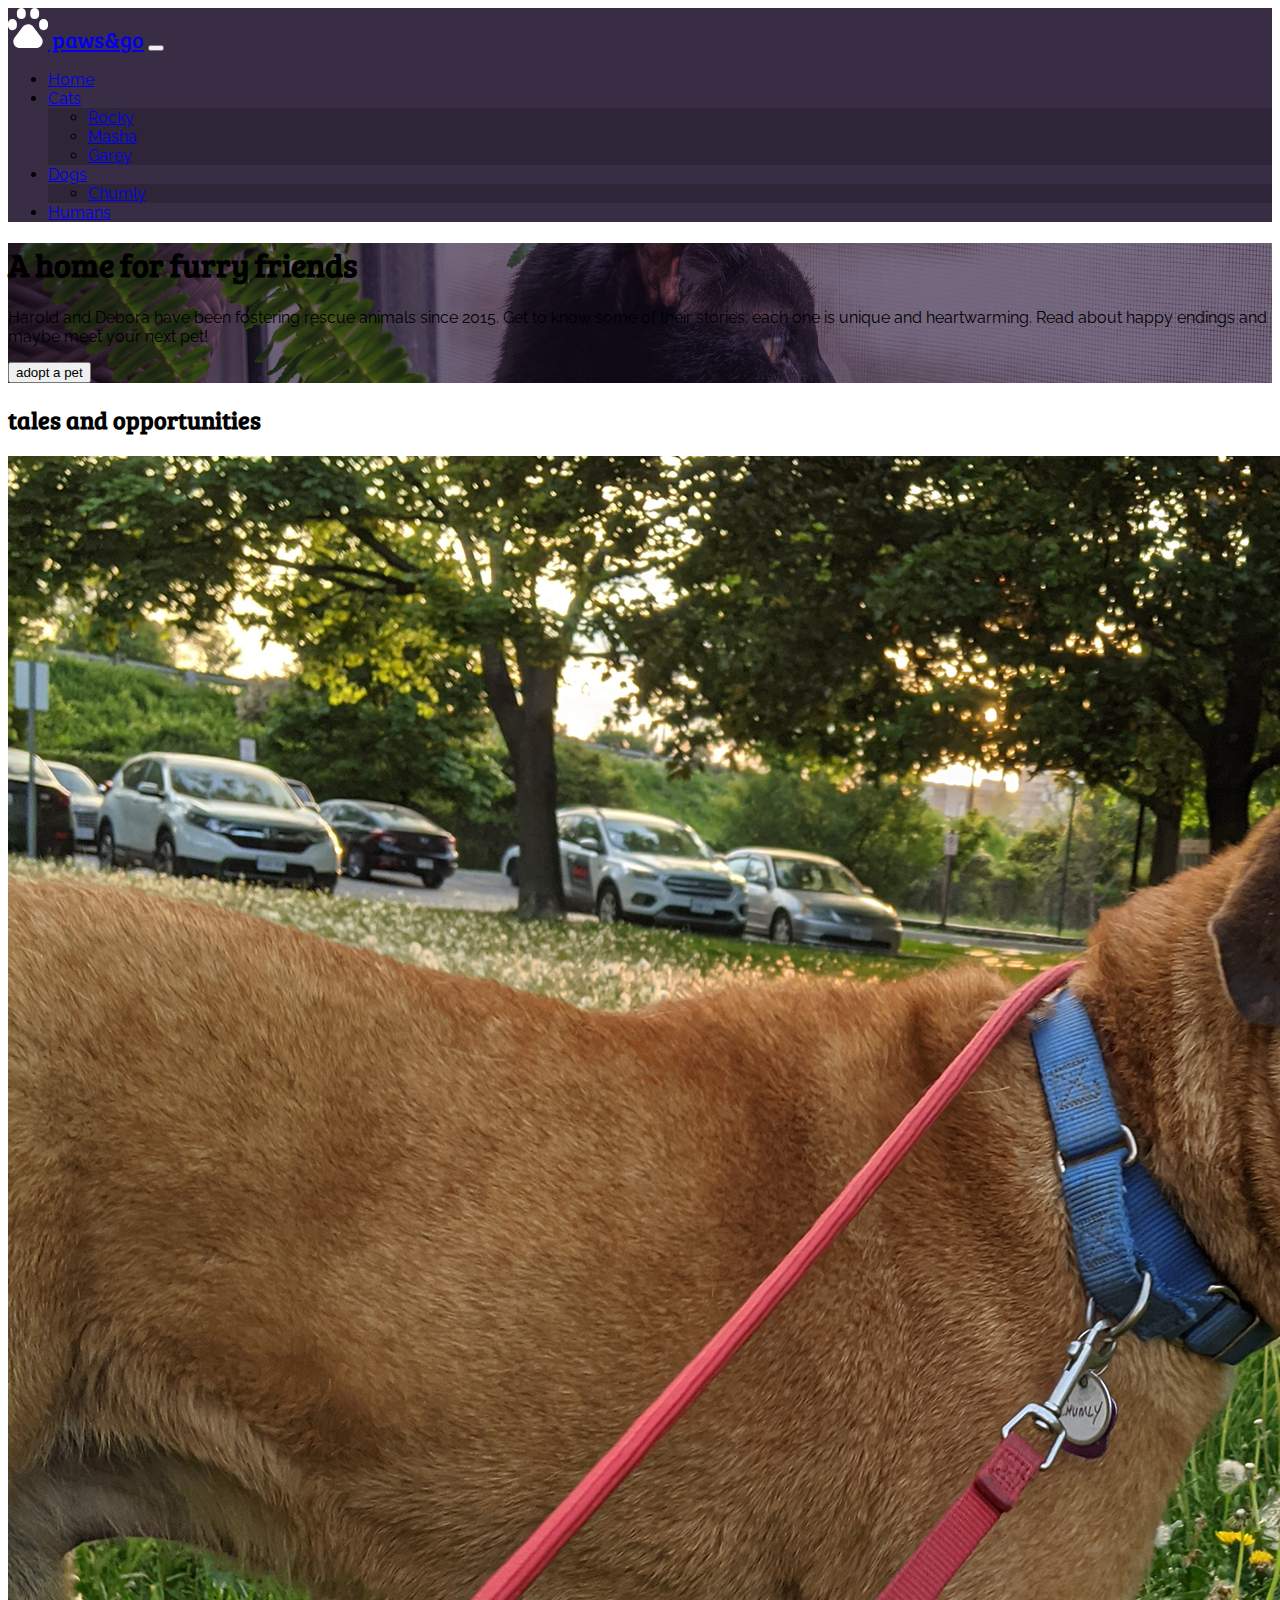
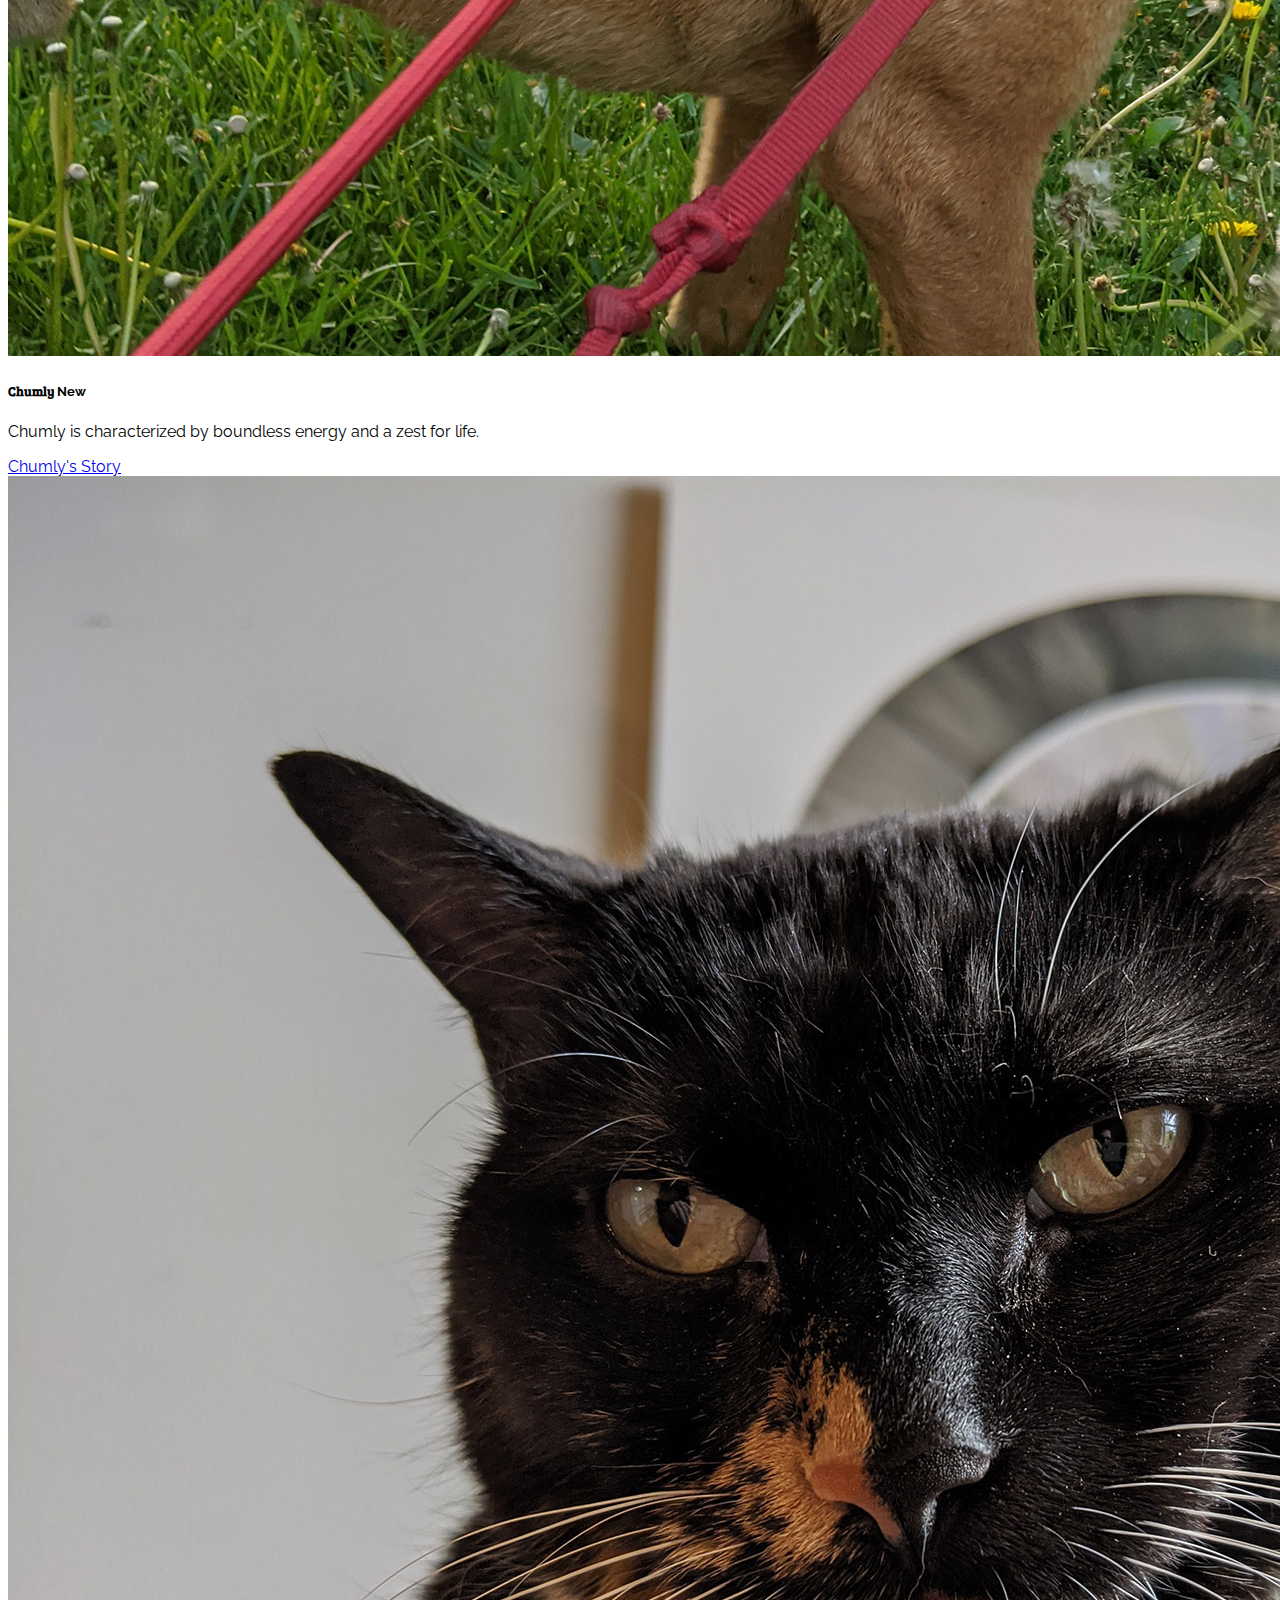
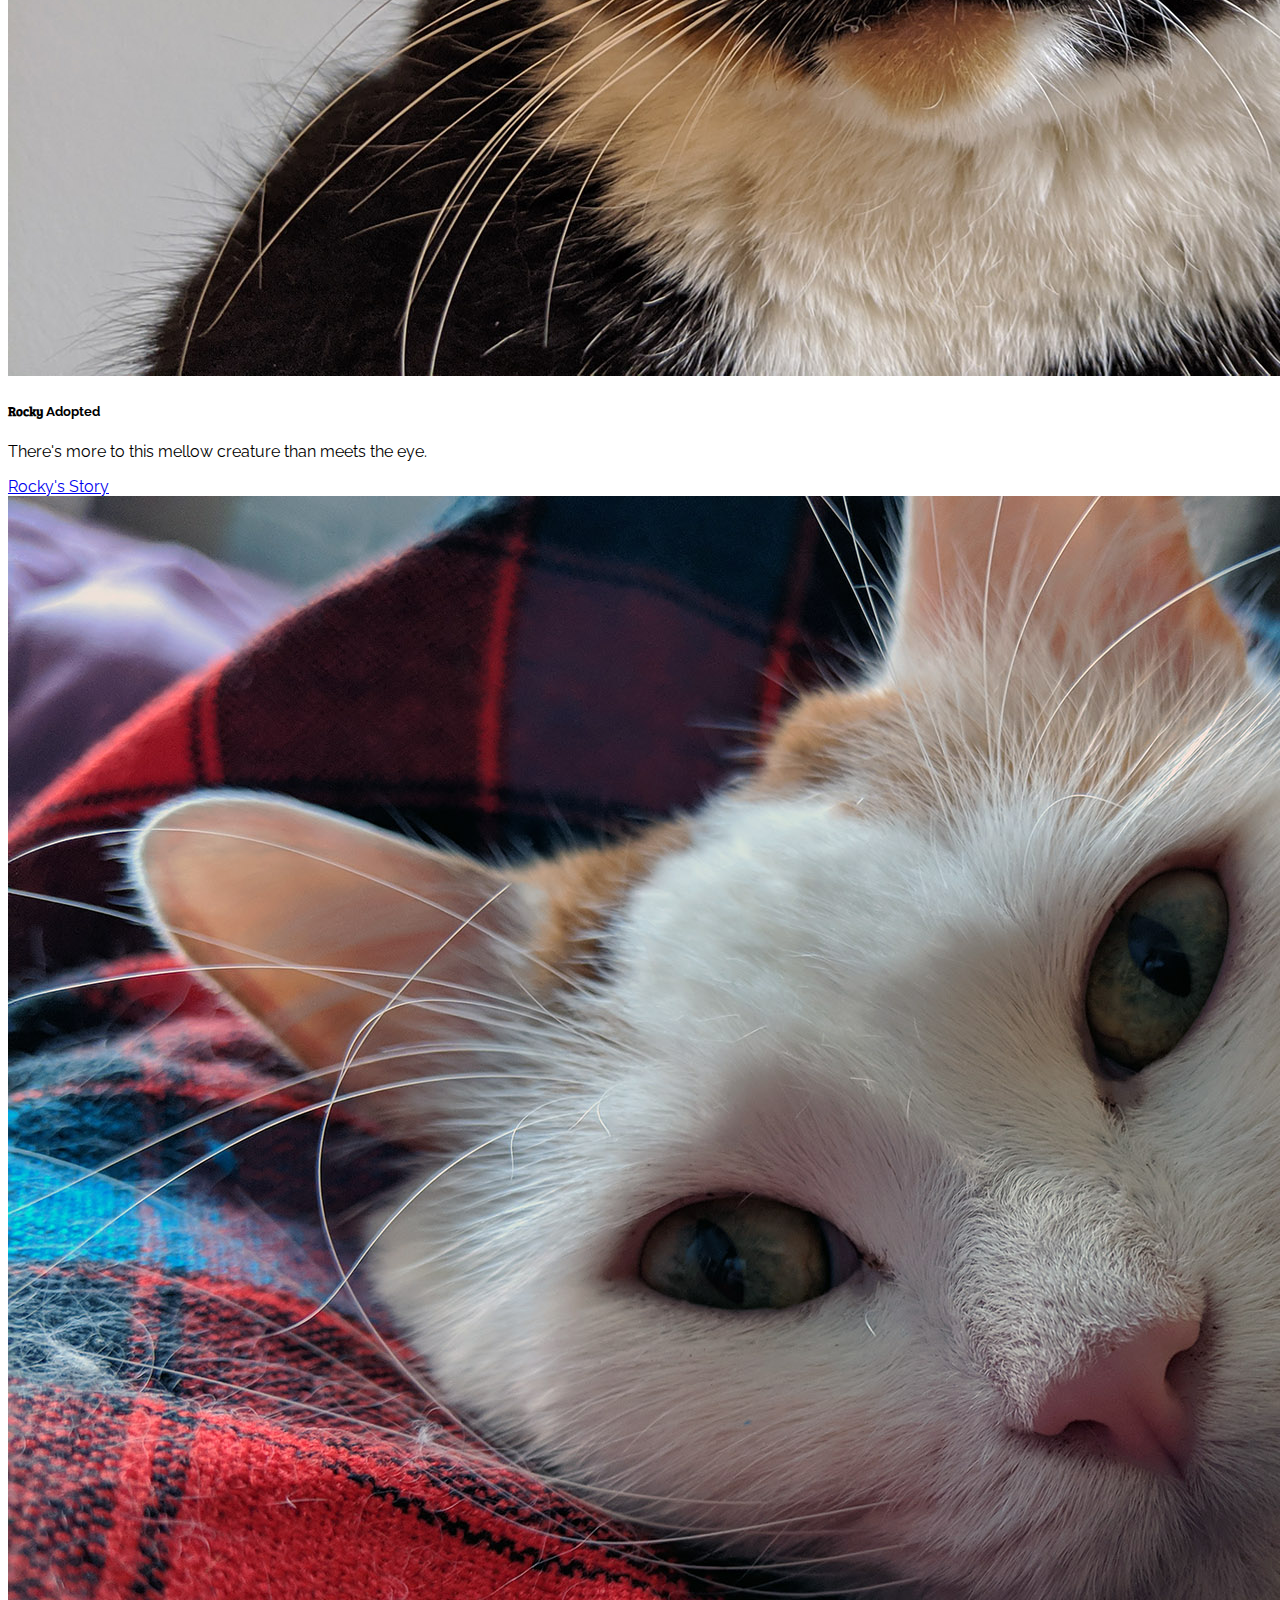
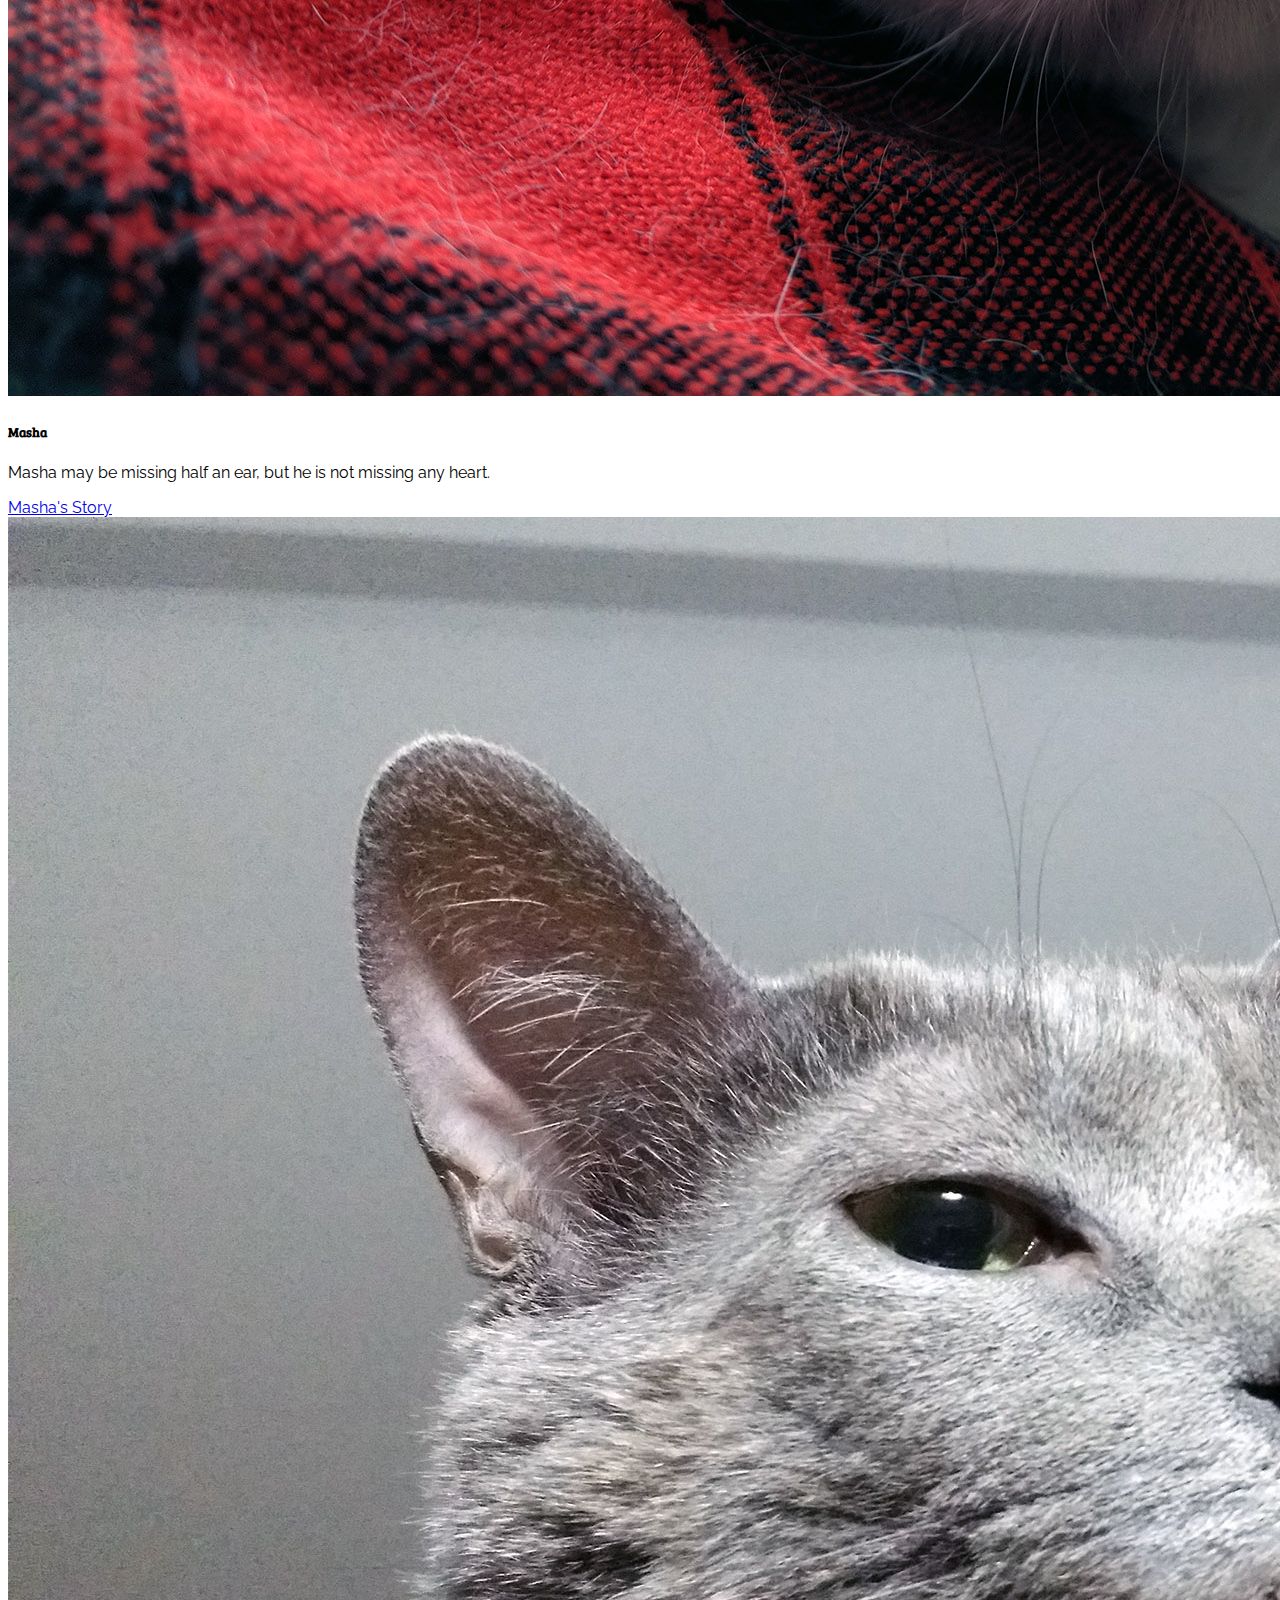
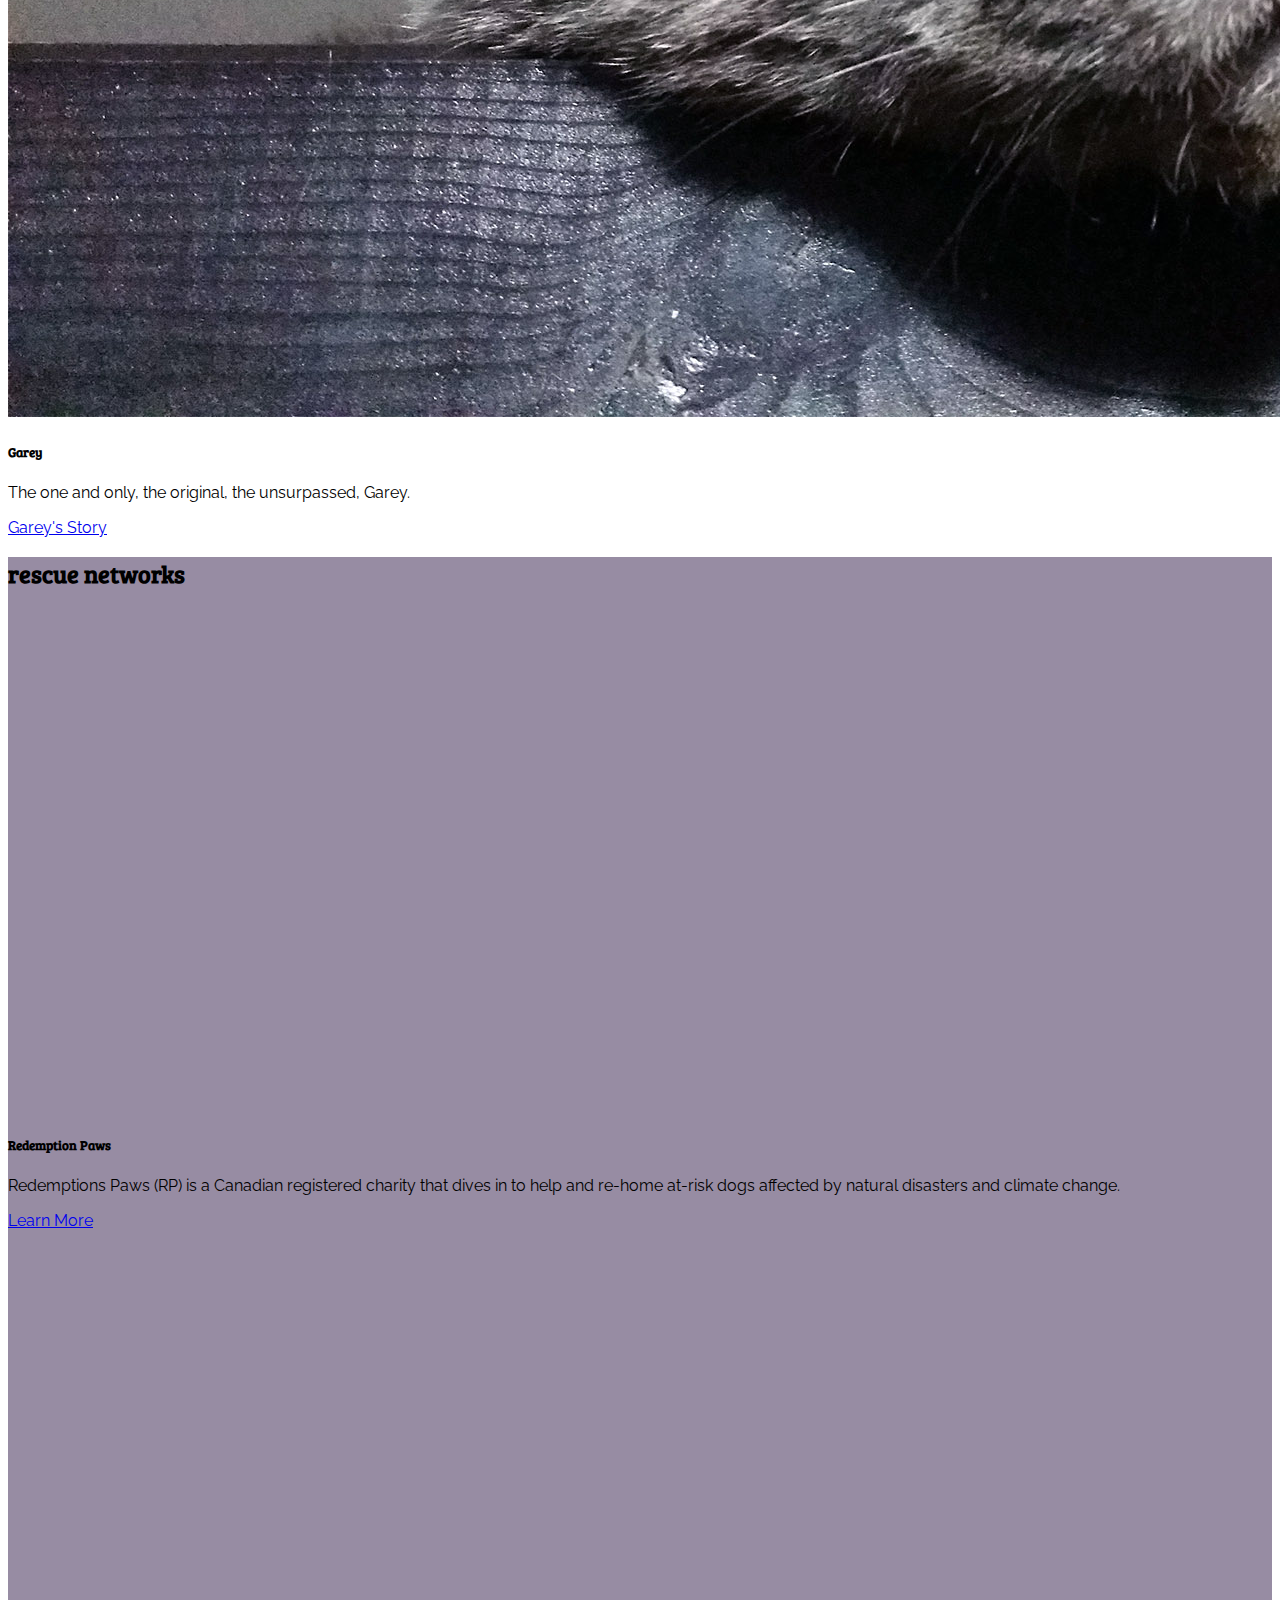
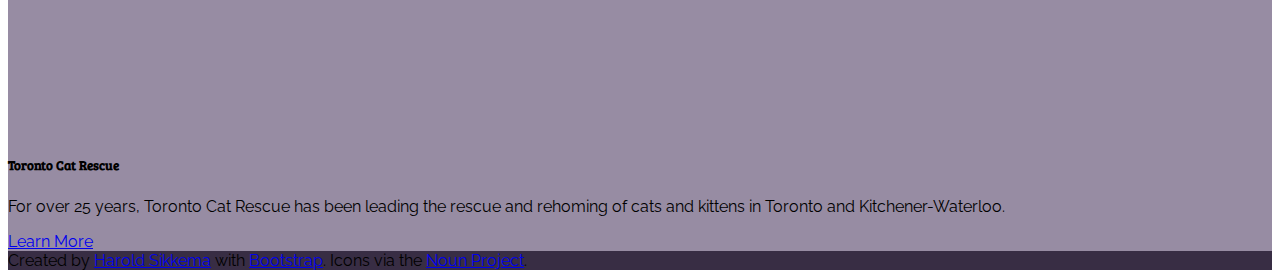
<file: index.html>
<!doctype html>
<html lang="en" class="h-100">
  <head>
    <!-- Required meta tags -->
    <meta charset="utf-8">
    <meta name="viewport" content="width=device-width, initial-scale=1">

    <!-- Bootstrap CSS -->
    <link href="https://cdn.jsdelivr.net/npm/bootstrap@5.0.1/dist/css/bootstrap.min.css" rel="stylesheet" integrity="sha384-+0n0xVW2eSR5OomGNYDnhzAbDsOXxcvSN1TPprVMTNDbiYZCxYbOOl7+AMvyTG2x" crossorigin="anonymous">

    <title>paws&amp;go</title>

    <!-- Google Fonts -->
    <link rel="preconnect" href="https://fonts.gstatic.com">
    <link href="https://fonts.googleapis.com/css2?family=Bree+Serif&family=Raleway:wght@300;400&display=swap" rel="stylesheet">

    <!-- Custom Styles and Overrides -->
    <link href="css/styles.css" rel="stylesheet">

    <!-- Favicon - See also: https://developer.mozilla.org/en-US/docs/Learn/HTML/Introduction_to_HTML/The_head_metadata_in_HTML#adding_custom_icons_to_your_site -->
    <link rel="shortcut icon" href="img/paw.png" type="image/x-icon">

  </head>
  <body class="bg-light d-flex flex-column h-100">

  <!-- Bootstrap Nav Bar here -->
  <!-- https://getbootstrap.com/docs/5.0/components/navbar/ -->

  <nav class="navbar navbar-expand-sm navbar-dark bg-dark">
    <div class="container">
      <a id="wordmark" class="me-1 navbar-brand" href="index.html">
        <!--Created by jenya from the Noun Project-->
        <!--https://thenounproject.com/search/?q=pets&i=1307711-->
        <svg class="me-3 d-inline-block align-top" xmlns="http://www.w3.org/2000/svg" width="40" viewBox="0 0 100 100" >
          <path class="st0" d="M63.1,47l20.2,26.5c5.5,7.3,4.1,17.6-3.1,23.1c-2.9,2.2-6.4,3.4-10,3.4H29.8c-9.1,0-16.5-7.4-16.5-16.5
c0-3.6,1.2-7.1,3.4-10L36.9,47c5.5-7.3,15.9-8.7,23.1-3.1C61.2,44.7,62.2,45.8,63.1,47L63.1,47z M33.3,0c6.1,0,11.1,5,11.1,11.1v5.6
c0,6.1-5,11.1-11.1,11.1s-11.1-5-11.1-11.1v-5.6C22.2,5,27.2,0,33.3,0z M11.1,27.8c6.1,0,11.1,5,11.1,11.1v5.6
c0,6.1-5,11.1-11.1,11.1S0,50.6,0,44.4v-5.6C0,32.8,5,27.8,11.1,27.8z M66.7,0c6.1,0,11.1,5,11.1,11.1v5.6c0,6.1-5,11.1-11.1,11.1
s-11.1-5-11.1-11.1v-5.6C55.6,5,60.5,0,66.7,0z M88.9,27.8c6.1,0,11.1,5,11.1,11.1v5.6c0,6.1-5,11.1-11.1,11.1
c-6.1,0-11.1-5-11.1-11.1v-5.6C77.8,32.8,82.8,27.8,88.9,27.8z"/>
        </svg>
         paws<span>&amp;</span>go</a>
        <button class="navbar-toggler" type="button" data-bs-toggle="collapse" data-bs-target="#navbarNavDropdown" aria-controls="navbarNavDropdown" aria-expanded="false" aria-label="Toggle navigation">
          <span class="navbar-toggler-icon"></span>
        </button>
        <div class="collapse navbar-collapse" id="navbarNavDropdown">
          <ul class="navbar-nav ms-auto">
            <li class="nav-item">
              <a class="nav-link active" aria-current="page" href="index.html">Home</a>
            </li>
            <li class="nav-item dropdown">
              <a class="nav-link dropdown-toggle" href="#" id="navbarDropdownMenuLinkCats" role="button" data-bs-toggle="dropdown" aria-expanded="false">
                Cats
              </a>
              <ul class="dropdown-menu dropdown-menu-dark" aria-labelledby="navbarDropdownMenuLinkCats">
                <li><a class="dropdown-item" href="rocky.html">Rocky</a></li>
                <li><a class="dropdown-item" href="masha.html">Masha</a></li>
                <li><a class="dropdown-item" href="garey.html">Garey</a></li>
              </ul>
            </li>
            <li class="nav-item dropdown">
              <a class="nav-link dropdown-toggle" href="#" id="navbarDropdownMenuLinkDogs" role="button" data-bs-toggle="dropdown" aria-expanded="false">
                Dogs
              </a>
              <ul class="dropdown-menu dropdown-menu-dark" aria-labelledby="navbarDropdownMenuLinkCats">
                <li><a class="dropdown-item" href="chumly.html">Chumly</a></li>
              </ul>
            </li>
            <li class="nav-item">
              <a class="nav-link" href="human.html">Humans</a>
            </li>
          </ul>
        </div>
    </div>
  </nav>

  <!-- Insert Bootstrap Jumbotron here -->
  <!-- https://getbootstrap.com/docs/5.0/examples/jumbotron/ -->
  <div id="hero" class="p-5 mb-4 bg-dark text-light d-flex align-items-end">
    <div class="container py-5">
      <h1 class="display-5">A home for furry friends</h1>
      <p class="col-md-8 fs-4">Harold and Debora have been fostering rescue animals since 2015. Get to know some of their stories: each one is unique and heartwarming. Read about happy endings and maybe meet your next pet!</p>
      <form action="humans.html">
        <button type="submit" class="btn btn-secondary btn-lg" type="button">adopt a pet</button>
      </form>
    </div>
  </div>

    <!-- Insert Cards here
      https://getbootstrap.com/docs/5.0/components/card/#grid-cards
      see also: https://getbootstrap.com/docs/5.0/examples/album/
    -->
  <section class="container my-5">
    <h2 class="display-4">tales and opportunities</h2>

    <div class="row row-cols-1 row-cols-md-2 row-cols-lg-4 g-4">
      <div class="col">
        <div class="card">
          <!-- Photo by Harold Sikkema -->
          <img src="img/chumly.jpg" class="card-img-top" alt="Chumly">
          <div class="card-body">
            <h5 class="card-title">Chumly <span class="badge bg-warning">New</span></h5>
            <p class="card-text">Chumly is characterized by boundless energy and a zest for life.</p>
            <a href="chumly.html" class="btn btn-secondary">Chumly's Story</a>
          </div>
        </div>
      </div>
      <div class="col-md">
        <div class="card">
          <!-- Photo by Harold Sikkema -->
          <img src="img/rocky.jpg" class="card-img-top" alt="Rocky">
          <div class="card-body">
            <h5 class="card-title">Rocky <span class="badge bg-success">Adopted</span></h5>
            <p class="card-text">There's more to this mellow creature than meets the eye.</p>
            <a href="rocky.html" class="btn btn-secondary">Rocky's Story</a>
          </div>
        </div>
      </div>
      <div class="col-md">
        <div class="card">
          <!-- Photo by Harold Sikkema -->
          <img src="img/masha.jpg" class="card-img-top" alt="Masha">
          <div class="card-body">
            <h5 class="card-title">Masha</h5>
            <p class="card-text">Masha may be missing half an ear, but he is not missing any heart.</p>
            <a href="masha.html" class="btn btn-secondary">Masha's Story</a>
          </div>
        </div>
      </div>
      <div class="col-md">
        <div class="card">
          <!-- Photo by Harold Sikkema -->
          <img src="img/garey.jpg" class="card-img-top" alt="...">
          <div class="card-body">
            <h5 class="card-title">Garey</h5>
            <p class="card-text">The one and only, the original, the unsurpassed, Garey.</p>
            <a href="garey.html" class="btn btn-secondary">Garey's Story</a>
          </div>
        </div>
      </div>
    </div>
  </section>

  <!-- Rescue Networks - Layout Adapted from Heroes examples.- https://getbootstrap.com/docs/5.0/examples/heroes/ -->
  <section class="bg-secondary">
  <div class="container col-xxl-8 px-4 py-5">
    <h2 class="display-4 mb-5">rescue networks</h2>
    <div class="row flex-lg-row align-items-center g-5 pb-5 bg-white my-5">
      <div class="col-10 col-sm-4 p-5">
        <img src="img/rp.png" class="d-block mx-lg-auto img-fluid" alt="Bootstrap Themes" width="700" height="500" loading="lazy">
      </div>
      <div class="col-sm-8">
        <h5 class="display-5 lh-1 mb-3">Redemption Paws</h5>
        <p class="lead">Redemptions Paws (RP) is a Canadian registered charity  that dives in to help and re-home at-risk dogs affected by natural disasters and climate change.</p>
        <a href="https://redemptionpaws.org" target="_blank" type="button" class="btn btn-secondary px-4 me-md-2">Learn More</a>
      </div>
    </div>
    <div class="row flex-lg-row align-items-center g-5 pb-5 bg-white my-5">
      <div class="col-10 col-sm-4 p-5">
        <img src="img/tcr.png" class="d-block mx-lg-auto img-fluid" alt="Bootstrap Themes" width="700" height="500" loading="lazy">
      </div>
      <div class="col-sm-8">
        <h5 class="display-5 lh-1 mb-3">Toronto Cat Rescue</h5>
        <p class="lead">For over 25 years, Toronto Cat Rescue has been leading the rescue and rehoming of cats and kittens in Toronto and Kitchener-Waterloo.</p>
        <a href="https://www.torontocatrescue.ca" target="_blank" type="button" class="btn btn-secondary px-4 me-md-2">Learn More</a>
      </div>
    </div>
  </div>
</section>

 <!--  Sticky Footer https://getbootstrap.com/docs/5.0/examples/sticky-footer/
   Also Note the classes on the html and body tags -->
  <footer class="footer mt-auto py-3 bg-dark">
    <div class="container text-center">
      <span class="text-white">Created by <a class="text-white" href="https://nsitu.ca">Harold Sikkema</a> with <a class="text-white" href="https://getbootstrap.com">Bootstrap</a>. Icons via the <a class="text-white" href="https://thenounproject.com/">Noun Project</a>.</span>
    </div>
  </footer>

    <!-- Bootstrap Javascript Bundle -->
    <script src="https://cdn.jsdelivr.net/npm/bootstrap@5.0.1/dist/js/bootstrap.bundle.min.js" integrity="sha384-gtEjrD/SeCtmISkJkNUaaKMoLD0//ElJ19smozuHV6z3Iehds+3Ulb9Bn9Plx0x4" crossorigin="anonymous"></script>

  </body>
</html>
</file>
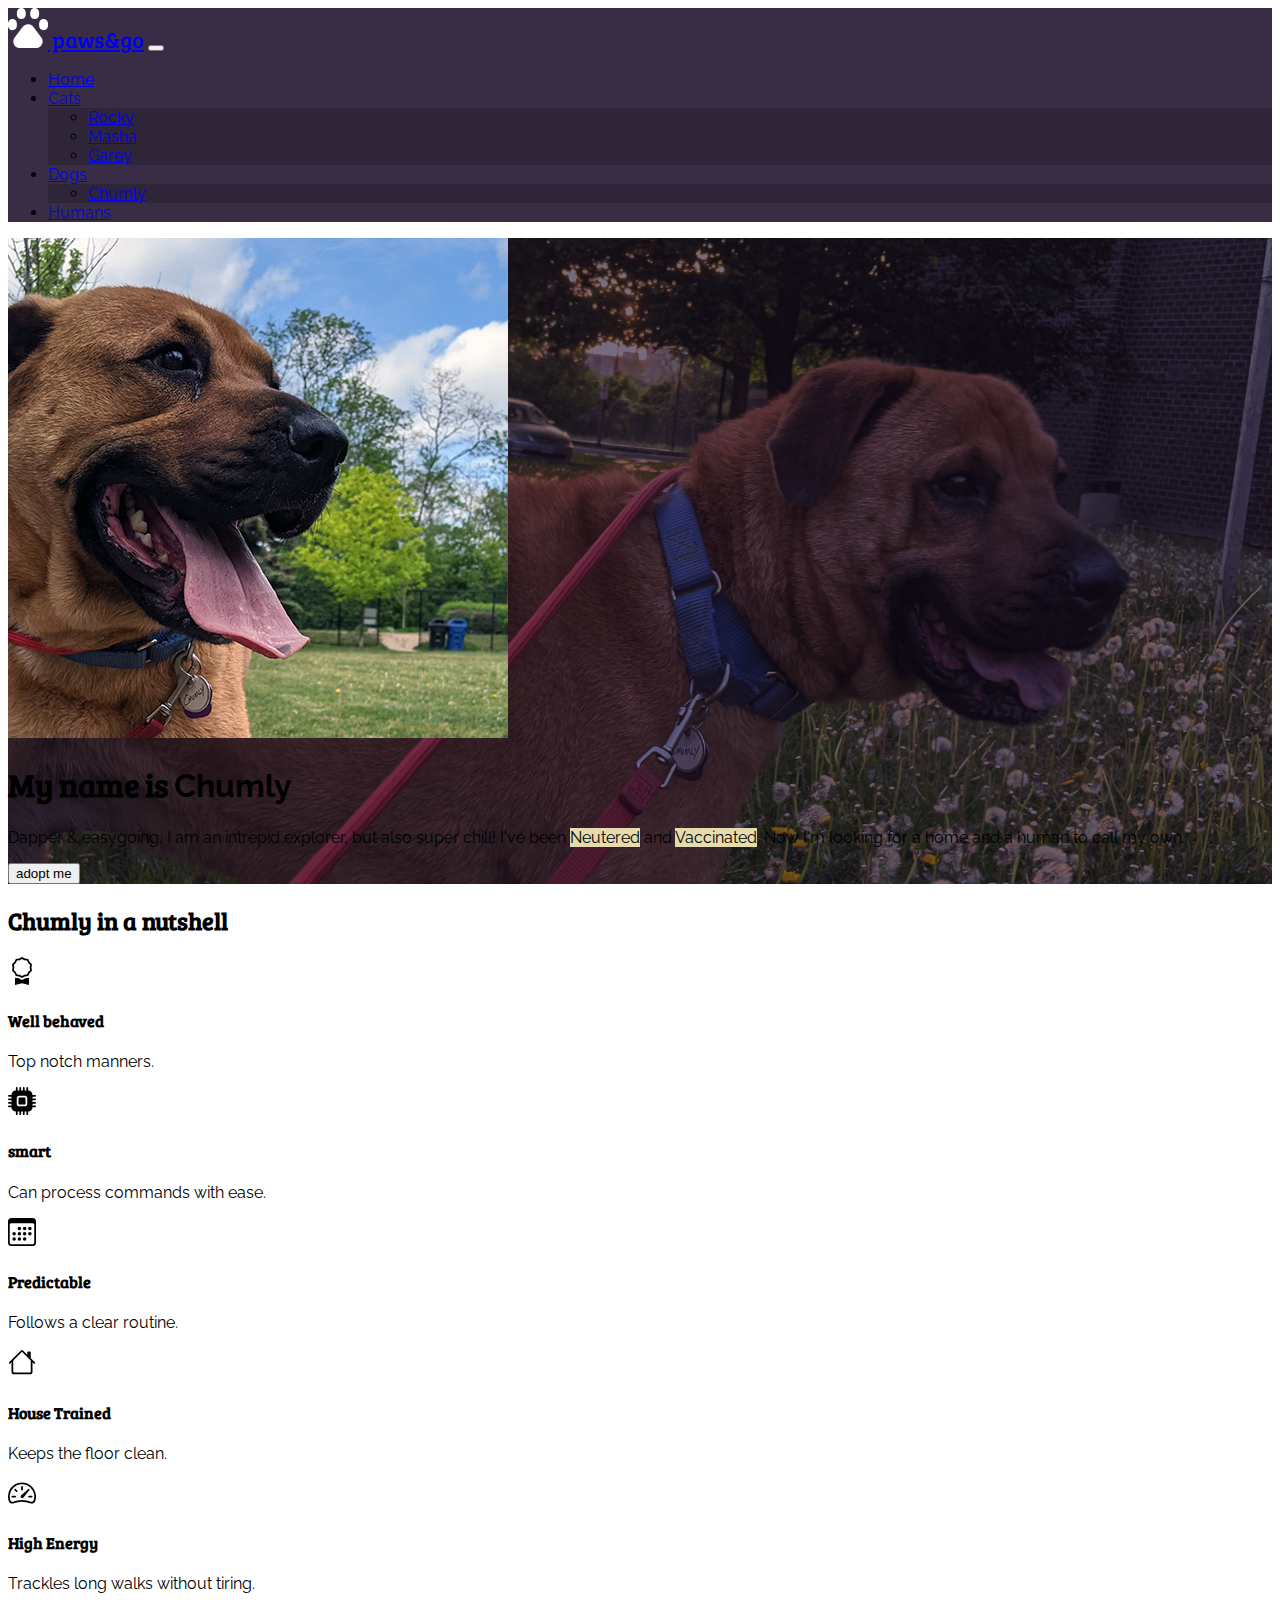
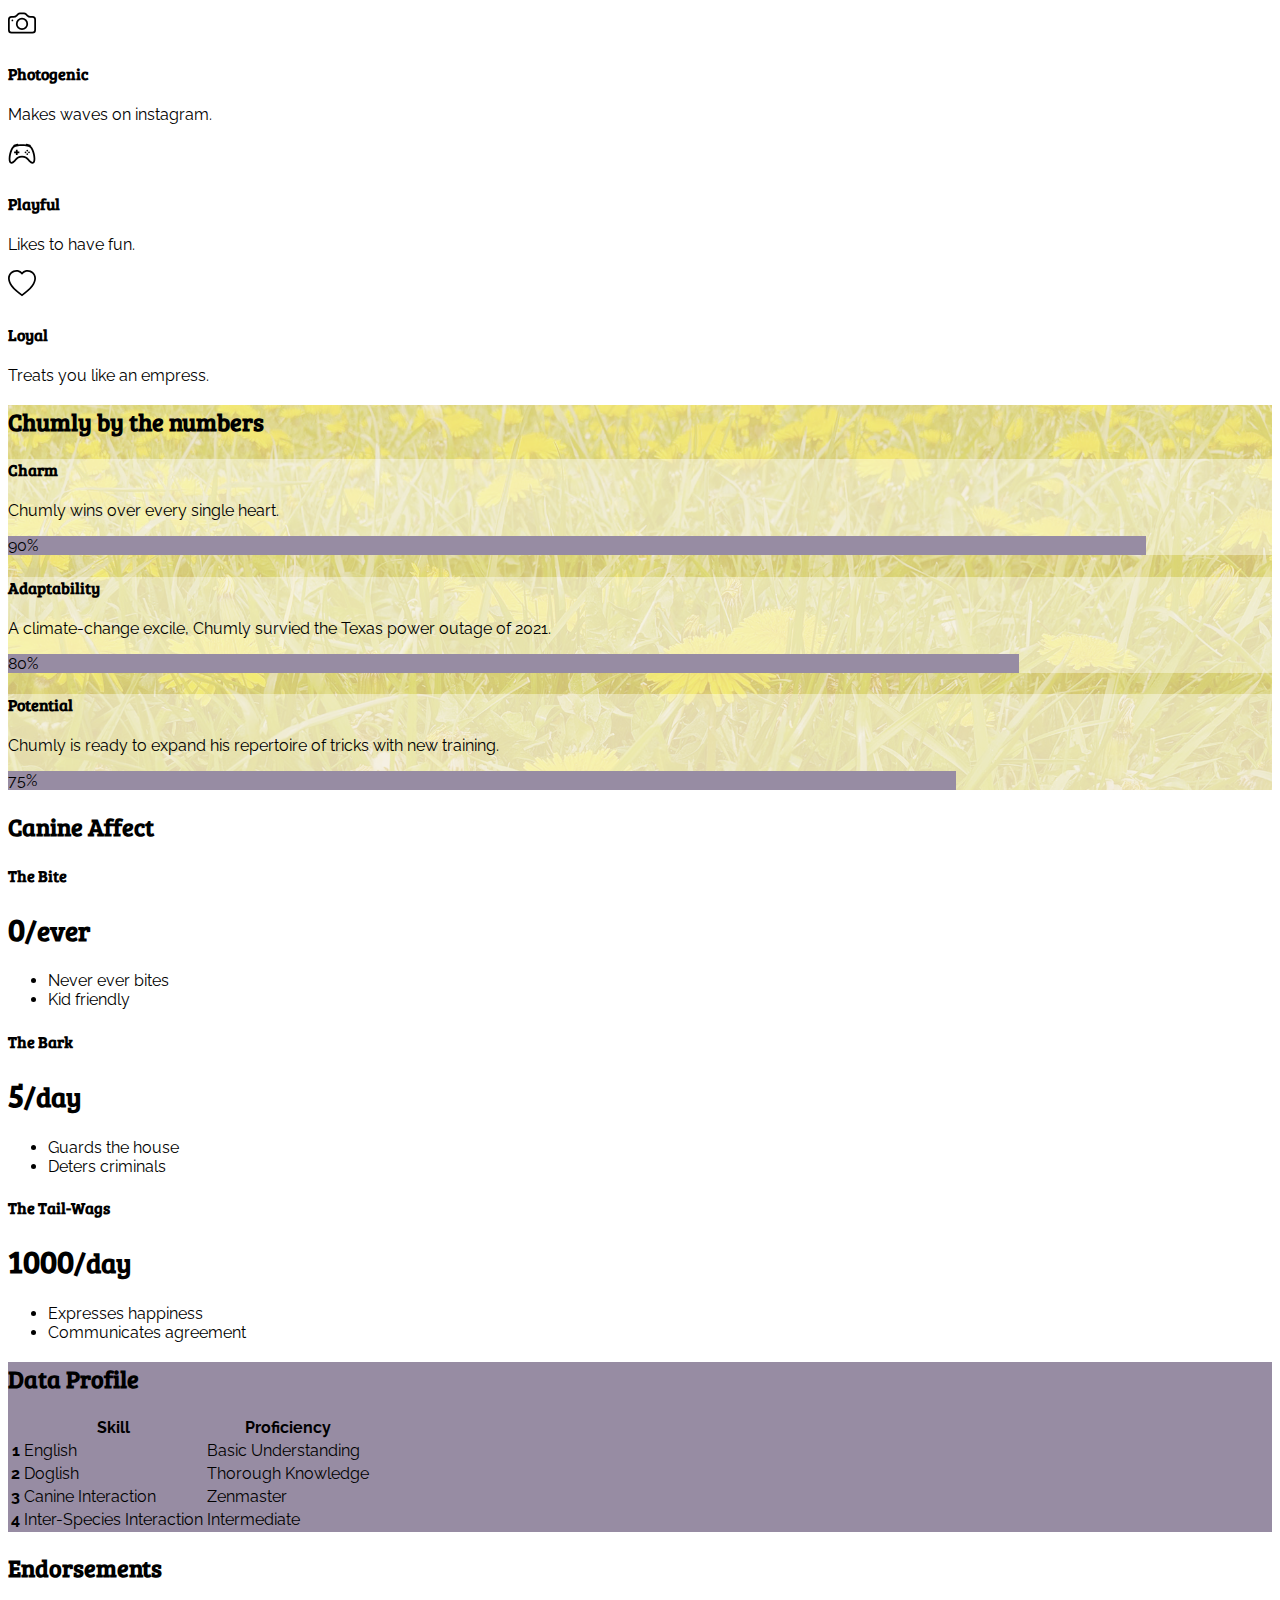
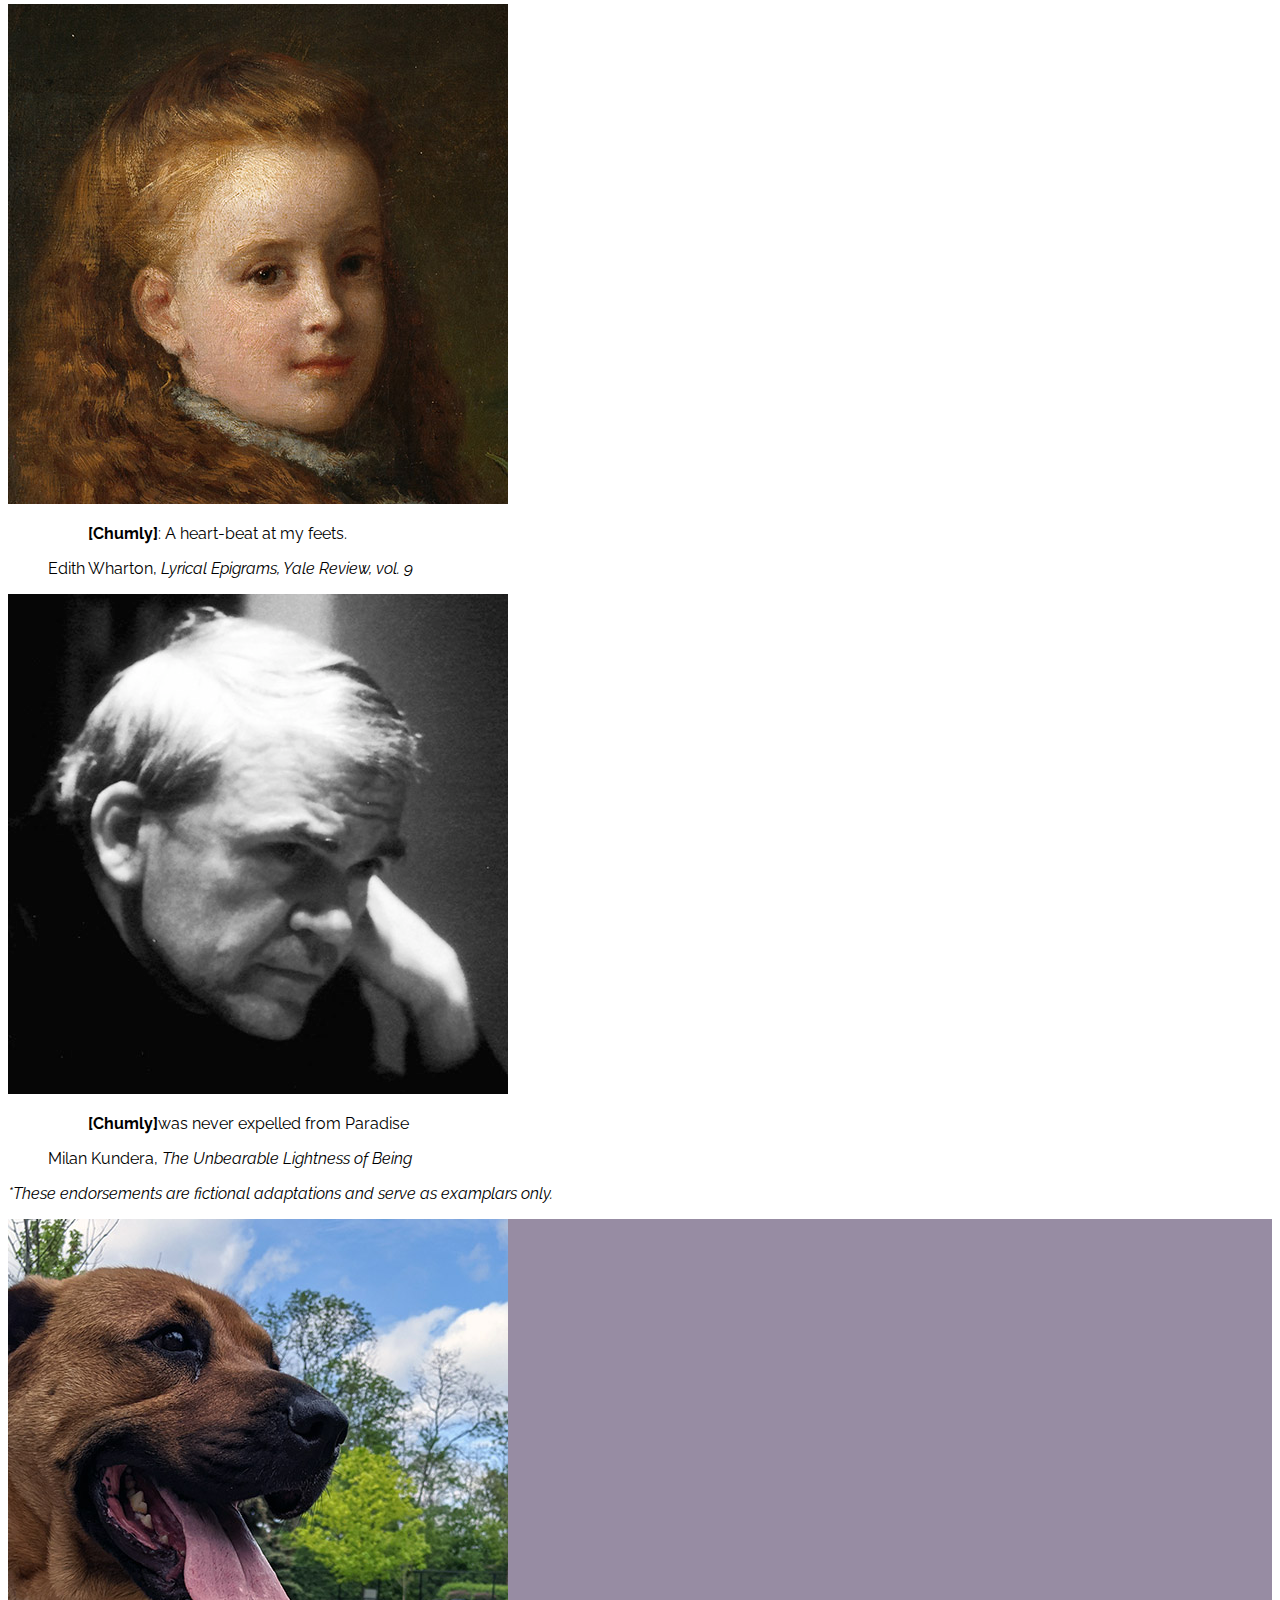
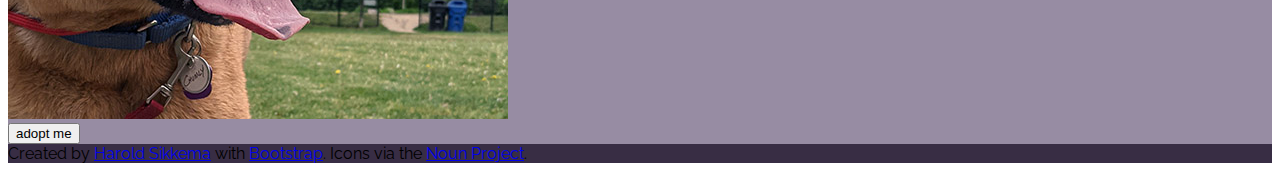
<file: chumly.html>
<!doctype html>
<html lang="en" class="h-100">
  <head>
    <!-- Required meta tags -->
    <meta charset="utf-8">
    <meta name="viewport" content="width=device-width, initial-scale=1">

    <!-- Bootstrap CSS -->
    <link href="https://cdn.jsdelivr.net/npm/bootstrap@5.0.1/dist/css/bootstrap.min.css" rel="stylesheet" integrity="sha384-+0n0xVW2eSR5OomGNYDnhzAbDsOXxcvSN1TPprVMTNDbiYZCxYbOOl7+AMvyTG2x" crossorigin="anonymous">

    <title>paws&amp;go - Chumly</title>

    <!-- Google Fonts -->
    <link rel="preconnect" href="https://fonts.gstatic.com">
    <link href="https://fonts.googleapis.com/css2?family=Bree+Serif&family=Raleway:wght@300;400&display=swap" rel="stylesheet">

    <!-- Custom Styles and Overrides -->
    <link href="css/styles.css" rel="stylesheet">

    <!-- Favicon - See also: https://developer.mozilla.org/en-US/docs/Learn/HTML/Introduction_to_HTML/The_head_metadata_in_HTML#adding_custom_icons_to_your_site -->
    <link rel="shortcut icon" href="img/paw.png" type="image/x-icon">

  </head>
  <body class="bg-light d-flex flex-column h-100" id="chumly">

  <!-- Bootstrap Nav Bar here -->
  <!-- https://getbootstrap.com/docs/5.0/components/navbar/ -->

  <nav class="navbar navbar-expand-sm navbar-dark bg-dark">
    <div class="container">
      <a id="wordmark" class="me-1 navbar-brand" href="index.html">
        <!--Created by jenya from the Noun Project-->
        <!--https://thenounproject.com/search/?q=pets&i=1307711-->
        <svg class="me-3 d-inline-block align-top" xmlns="http://www.w3.org/2000/svg" width="40" viewBox="0 0 100 100" >
          <path class="st0" d="M63.1,47l20.2,26.5c5.5,7.3,4.1,17.6-3.1,23.1c-2.9,2.2-6.4,3.4-10,3.4H29.8c-9.1,0-16.5-7.4-16.5-16.5c0-3.6,1.2-7.1,3.4-10L36.9,47c5.5-7.3,15.9-8.7,23.1-3.1C61.2,44.7,62.2,45.8,63.1,47L63.1,47z M33.3,0c6.1,0,11.1,5,11.1,11.1v5.6c0,6.1-5,11.1-11.1,11.1s-11.1-5-11.1-11.1v-5.6C22.2,5,27.2,0,33.3,0z M11.1,27.8c6.1,0,11.1,5,11.1,11.1v5.6c0,6.1-5,11.1-11.1,11.1S0,50.6,0,44.4v-5.6C0,32.8,5,27.8,11.1,27.8z M66.7,0c6.1,0,11.1,5,11.1,11.1v5.6c0,6.1-5,11.1-11.1,11.1s-11.1-5-11.1-11.1v-5.6C55.6,5,60.5,0,66.7,0z M88.9,27.8c6.1,0,11.1,5,11.1,11.1v5.6c0,6.1-5,11.1-11.1,11.1c-6.1,0-11.1-5-11.1-11.1v-5.6C77.8,32.8,82.8,27.8,88.9,27.8z"/>
        </svg>
         paws<span>&amp;</span>go</a>
        <button class="navbar-toggler" type="button" data-bs-toggle="collapse" data-bs-target="#navbarNavDropdown" aria-controls="navbarNavDropdown" aria-expanded="false" aria-label="Toggle navigation">
          <span class="navbar-toggler-icon"></span>
        </button>
        <div class="collapse navbar-collapse" id="navbarNavDropdown">
          <ul class="navbar-nav ms-auto">
            <li class="nav-item">
              <a class="nav-link" href="index.html">Home</a>
            </li>
            <li class="nav-item dropdown">
              <a class="nav-link dropdown-toggle" href="#" id="navbarDropdownMenuLinkCats" role="button" data-bs-toggle="dropdown" aria-expanded="false">
                Cats
              </a>
              <ul class="dropdown-menu dropdown-menu-dark" aria-labelledby="navbarDropdownMenuLinkCats">
                <li><a class="dropdown-item" href="rocky.html">Rocky</a></li>
                <li><a class="dropdown-item" href="masha.html">Masha</a></li>
                <li><a class="dropdown-item" href="garey.html">Garey</a></li>
              </ul>
            </li>
            <li class="nav-item dropdown">
              <a class="nav-link dropdown-toggle active" href="#" id="navbarDropdownMenuLinkDogs" role="button" data-bs-toggle="dropdown" aria-expanded="false">
                Dogs
              </a>
              <ul class="dropdown-menu dropdown-menu-dark" aria-labelledby="navbarDropdownMenuLinkCats">
                <li><a class="dropdown-item active" aria-current="page" href="chumly.html">Chumly</a></li>
              </ul>
            </li>
            <li class="nav-item">
              <a class="nav-link" href="human.html">Humans</a>
            </li>
          </ul>
        </div>
    </div>
  </nav>

  <!-- Insert Bootstrap Jumbotron here -->
  <!-- https://getbootstrap.com/docs/5.0/examples/jumbotron/ -->
  <div id="hero" class="p-5 mb-4 bg-dark text-light">
    <div class="container py-5">
      <div class="row">
        <div class="col-6 col-md-3 col-lg-2">
          <img class="rounded-circle w-100" src="img/chumly-square.jpg" alt="Chumly">
        </div>
        <div class="col-12 col-md-9 col-lg-10">
          <h1 class="display-1">My name is <span class="badge bg-warning">Chumly</span></h1>
          <p class="col-md-8 fs-4">Dapper & easygoing, I am an intrepid explorer, but also super chill! I've been <span class="badge bg-info text-dark">Neutered</span> and <span class="badge bg-info text-dark">Vaccinated</span>. Now I'm looking for a home and a human to call my own.</p>
          <form action="humans.html">
            <button type="submit" class="btn btn-secondary btn-lg" type="button">adopt me</button>
          </form>
        </div>
      </div>
    </div>
  </div>

  <section class="container px-4 py-5" id="icon-grid">
      <h2 class="pb-2">Chumly in a nutshell</h2>

      <div class="row row-cols-1 row-cols-sm-2 row-cols-md-3 row-cols-lg-4 g-4 py-5">
        <div class="col d-flex align-items-start">
          <svg class="bi text-muted flex-shrink-0 me-3" width="1.75em" height="1.75em"><use xlink:href="img/bootstrap-icons.svg#award"></use></svg>
          <div>
            <h4 class="fw-bold mb-0">Well behaved</h4>
            <p>Top notch manners.</p>
          </div>
        </div>
        <div class="col d-flex align-items-start">
          <svg class="bi text-muted flex-shrink-0 me-3" width="1.75em" height="1.75em"><use xlink:href="img/bootstrap-icons.svg#cpu-fill"></use></svg>
          <div>
            <h4 class="fw-bold mb-0">smart</h4>
            <p>Can process commands with ease.</p>
          </div>
        </div>
        <div class="col d-flex align-items-start">
          <svg class="bi text-muted flex-shrink-0 me-3" width="1.75em" height="1.75em"><use xlink:href="img/bootstrap-icons.svg#calendar3"></use></svg>
          <div>
            <h4 class="fw-bold mb-0">Predictable</h4>
            <p>Follows a clear routine.</p>
          </div>
        </div>
        <div class="col d-flex align-items-start">
          <svg class="bi text-muted flex-shrink-0 me-3" width="1.75em" height="1.75em"><use xlink:href="img/bootstrap-icons.svg#house"></use></svg>
          <div>
            <h4 class="fw-bold mb-0">House Trained</h4>
            <p>Keeps the floor clean.</p>
          </div>
        </div>
        <div class="col d-flex align-items-start">
          <svg class="bi text-muted flex-shrink-0 me-3" width="1.75em" height="1.75em"><use xlink:href="img/bootstrap-icons.svg#speedometer2"></use></svg>
          <div>
            <h4 class="fw-bold mb-0">High Energy</h4>
            <p>Trackles long walks without tiring.</p>
          </div>
        </div>
        <div class="col d-flex align-items-start">
          <svg class="bi text-muted flex-shrink-0 me-3" width="1.75em" height="1.75em"><use xlink:href="img/bootstrap-icons.svg#camera"></use></svg>
          <div>
            <h4 class="fw-bold mb-0">Photogenic</h4>
            <p>Makes waves on instagram.</p>
          </div>
        </div>
        <div class="col d-flex align-items-start">
          <svg class="bi text-muted flex-shrink-0 me-3" width="1.75em" height="1.75em"><use xlink:href="img/bootstrap-icons.svg#controller"></use></svg>
          <div>
            <h4 class="fw-bold mb-0">Playful</h4>
            <p>Likes to have fun.</p>
          </div>
        </div>
        <div class="col d-flex align-items-start">
          <svg class="bi text-muted flex-shrink-0 me-3" width="1.75em" height="1.75em"><use xlink:href="img/bootstrap-icons.svg#heart"></use></svg>
          <div>
            <h4 class="fw-bold mb-0">Loyal</h4>
            <p>Treats you like an empress.</p>
          </div>
        </div>
      </div>
    </section>


    <section id="numbers" class="bg-info py-5">
      <div class="container">
        <h2>Chumly by the numbers</h2>
        <div class="row py-3 px-3 my-3">
          <div class="col-lg-6">
            <h4>Charm</h4>
            <p>Chumly wins over every single heart.</p>
          </div>
          <div class="col-lg-6">
            <div class="progress">
              <div class="progress-bar bg-secondary display-6" role="progressbar" style="width:90%;" aria-valuenow="90%" aria-valuemin="0" aria-valuemax="100">90%</div>
            </div>
          </div>
        </div>
        <div class="row py-3 px-3 my-3">
          <div class="col-lg-6">
            <h4>Adaptability</h4>
            <p>A climate-change excile, Chumly survied the Texas power outage of 2021.</p>
          </div>
          <div class="col-lg-6">
            <div class="progress">
              <div class="progress-bar bg-secondary display-6" role="progressbar" style="width:80%;" aria-valuenow="80" aria-valuemin="0" aria-valuemax="100">80%</div>
            </div>
          </div>
        </div>
        <div class="row py-3 px-3 my-3">
          <div class="col-lg-6">
            <h4>Potential</h4>
            <p>Chumly is ready to expand his repertoire of tricks with new training.</p>
          </div>
          <div class="col-lg-6">
            <div class="progress">
              <div class="progress-bar bg-secondary display-6" role="progressbar" style="width:75%;" aria-valuenow="75" aria-valuemin="0" aria-valuemax="100">75%</div>
            </div>
          </div>
        </div>
      </div>
    </section>

    <section class="container pt-5">
      <h2>Canine Affect</h2>
      <div class="row row-cols-1 row-cols-md-3 mb-3 text-center">
      <div class="col">
        <div class="card mb-4 rounded-3 shadow-sm">
          <div class="card-header py-3">
            <h4 class="my-0 fw-normal">The Bite</h4>
          </div>
          <div class="card-body">
            <h1 class="card-title pricing-card-title">0<small class="text-muted fw-light">/ever</small></h1>
            <ul class="list-unstyled mt-3 mb-4">
              <li>Never ever bites</li>
              <li>Kid friendly</li>
            </ul>
          </div>
        </div>
      </div>
      <div class="col">
        <div class="card mb-4 rounded-3 shadow-sm">
          <div class="card-header py-3">
            <h4 class="my-0 fw-normal">The Bark</h4>
          </div>
          <div class="card-body">
            <h1 class="card-title pricing-card-title">5<small class="text-muted fw-light">/day</small></h1>
            <ul class="list-unstyled mt-3 mb-4">
              <li>Guards the house</li>
              <li>Deters criminals</li>
            </ul>
          </div>
        </div>
      </div>
      <div class="col">
        <div class="card mb-4 rounded-3 shadow-sm">
          <div class="card-header py-3">
            <h4 class="my-0 fw-normal">The Tail-Wags</h4>
          </div>
          <div class="card-body">
            <h1 class="card-title pricing-card-title">1000<small class="text-muted fw-light">/day</small></h1>
            <ul class="list-unstyled mt-3 mb-4">
              <li>Expresses happiness</li>
              <li>Communicates agreement</li>
            </ul>
          </div>
        </div>
      </div>
      </div>
    </section>

    <section id="tabular" class="bg-secondary py-5">
      <div class="container">
        <h2>Data Profile</h2>
        <table class="table table-secondary table-striped">
          <thead>
            <tr>
              <th scope="col"></th>
              <th scope="col">Skill</th>
              <th scope="col">Proficiency</th>
            </tr>
          </thead>
          <tbody>
            <tr>
              <th scope="row">1</th>
              <td>English</td>
              <td>Basic Understanding</td>
            </tr>
            <tr>
              <th scope="row">2</th>
              <td>Doglish</td>
              <td>Thorough Knowledge</td>
            </tr>
            <tr>
              <th scope="row">3</th>
              <td>Canine Interaction</td>
              <td>Zenmaster</td>
            </tr>
            <tr>
              <th scope="row">4</th>
              <td>Inter-Species Interaction</td>
              <td>Intermediate</td>
            </tr>
          </tbody>
        </table>
      </div>
    </section>

    <section id="endorsements" class="container my-5">
      <h2>Endorsements</h2>
      <div class="row mb-3">
        <div class="col-3 col-md-2">
          <a title="Edward Harrison May, Public domain, via Wikimedia Commons" href="https://commons.wikimedia.org/wiki/File:Edward_Harrison_May_-_Edith_Wharton_-_Google_Art_Project.jpg">
          <img class="w-100" alt="Edward Harrison May - Edith Wharton - Google Art Project" src="img/wharton.jpg">
          </a>
        </div>
        <div class="col-9 col-md-10">
          <figure>
            <blockquote class="blockquote">
              <p><b>[Chumly]</b>: A heart-beat at my feets.</p>
            </blockquote>
            <figcaption class="blockquote-footer">
              Edith Wharton, <cite title="Lyrical Epigrams">Lyrical Epigrams, Yale Review, vol. 9</cite>
            </figcaption>
          </figure>
        </div>
      </div>
      <div class="row mb-3">
        <div class="col-3 col-md-2">
          <a title="Elisa Cabot, CC BY-SA 3.0 &lt;https://creativecommons.org/licenses/by-sa/3.0&gt;, via Wikimedia Commons" href="https://commons.wikimedia.org/wiki/File:Milan_Kundera_redux.jpg">
          <img class="w-100" alt="Milan Kundera redux" src="img/kundera.jpg">
          </a>
        </div>
        <div class="col-9 col-md-10">
          <figure>
            <blockquote class="blockquote">
              <p><b>[Chumly]</b>was never expelled from Paradise</p>
            </blockquote>
            <figcaption class="blockquote-footer">
              Milan Kundera, <cite title="Source Title">The Unbearable Lightness of Being</cite>
            </figcaption>
          </figure>
        </div>
        <p><i>*These endorsements are fictional adaptations and serve as examplars only.</i></p>
      </div>
    </section>

    <section id="appeal" class="container-fluid bg-secondary">
      <div class="container py-5">
        <div class="row">
          <div class="col-6 col-md-3 mx-auto mb-5">
            <img class="rounded-circle w-100" src="img/chumly-square.jpg" alt="Chumly">
          </div>
          <div class="col-12 text-center">
            <form action="humans.html">
              <button type="submit" class="btn btn-secondary btn-lg" type="button">adopt me</button>
            </form>
          </div>
        </div>
      </div>
    </section>

 <!--  Sticky Footer https://getbootstrap.com/docs/5.0/examples/sticky-footer/
   Also Note the classes on the html and body tags -->
  <footer class="footer mt-auto py-3 bg-dark">
    <div class="container text-center">
      <span class="text-white">Created by <a class="text-white" href="https://nsitu.ca">Harold Sikkema</a> with <a class="text-white" href="https://getbootstrap.com">Bootstrap</a>. Icons via the <a class="text-white" href="https://thenounproject.com/">Noun Project</a>.</span>
    </div>
  </footer>

    <!-- Bootstrap Javascript Bundle -->
    <script src="https://cdn.jsdelivr.net/npm/bootstrap@5.0.1/dist/js/bootstrap.bundle.min.js" integrity="sha384-gtEjrD/SeCtmISkJkNUaaKMoLD0//ElJ19smozuHV6z3Iehds+3Ulb9Bn9Plx0x4" crossorigin="anonymous"></script>

  </body>
</html>
</file>
<file: css/styles.css>
/* Bootstrap simplifies our workflow, but it's still helpful to add our own CSS */
/* This file will include CSS to override Bootstrap defaults */

/* Typography */


body {
  font-family: 'Raleway', sans-serif;
  font-weight: 400;
}

h1, h2, h3, h4, h5, h6 {
  font-family: 'Bree Serif', serif;
}

.badge {
  font-family: 'Raleway', sans-serif;
}

/* Wordmark */

#wordmark{
  font-family: 'Bree Serif', serif;
  font-size: 1.4em;
}

#wordmark svg{
  fill: #fff;
}

/* Hero */

#hero {
  background-image: url(../img/sabbath.jpg);
  background-size: cover;
  background-position: 50% 30%;
  background-blend-mode: soft-light;
}

#chumly #hero{
  background-image: url(../img/chumly.jpg);
}

#chumly #numbers {
  background-image: url(../img/dandelions.jpg);
  background-size: cover;
  background-position: 50% 30%;
  background-blend-mode: soft-light;
}

#chumly #numbers .row{
  background-color: #ffffff66;
}

#chumly .progress {
  height:100%;
}

/* Dark background */

.bg-dark{
  background-color: #382d44!important;
}

.dropdown-menu-dark {
  background-color: #2e2538!important;
}

.bg-secondary {
  background-color: #978ca3!important;
}

.drop-menu-dark .dropdown-item.active,
.dropdown-menu-dark .dropdown-item:active {
  background-color: #59377e;
}

.bg-info {
  background-color: #e6dbac!important;
}
</file>
